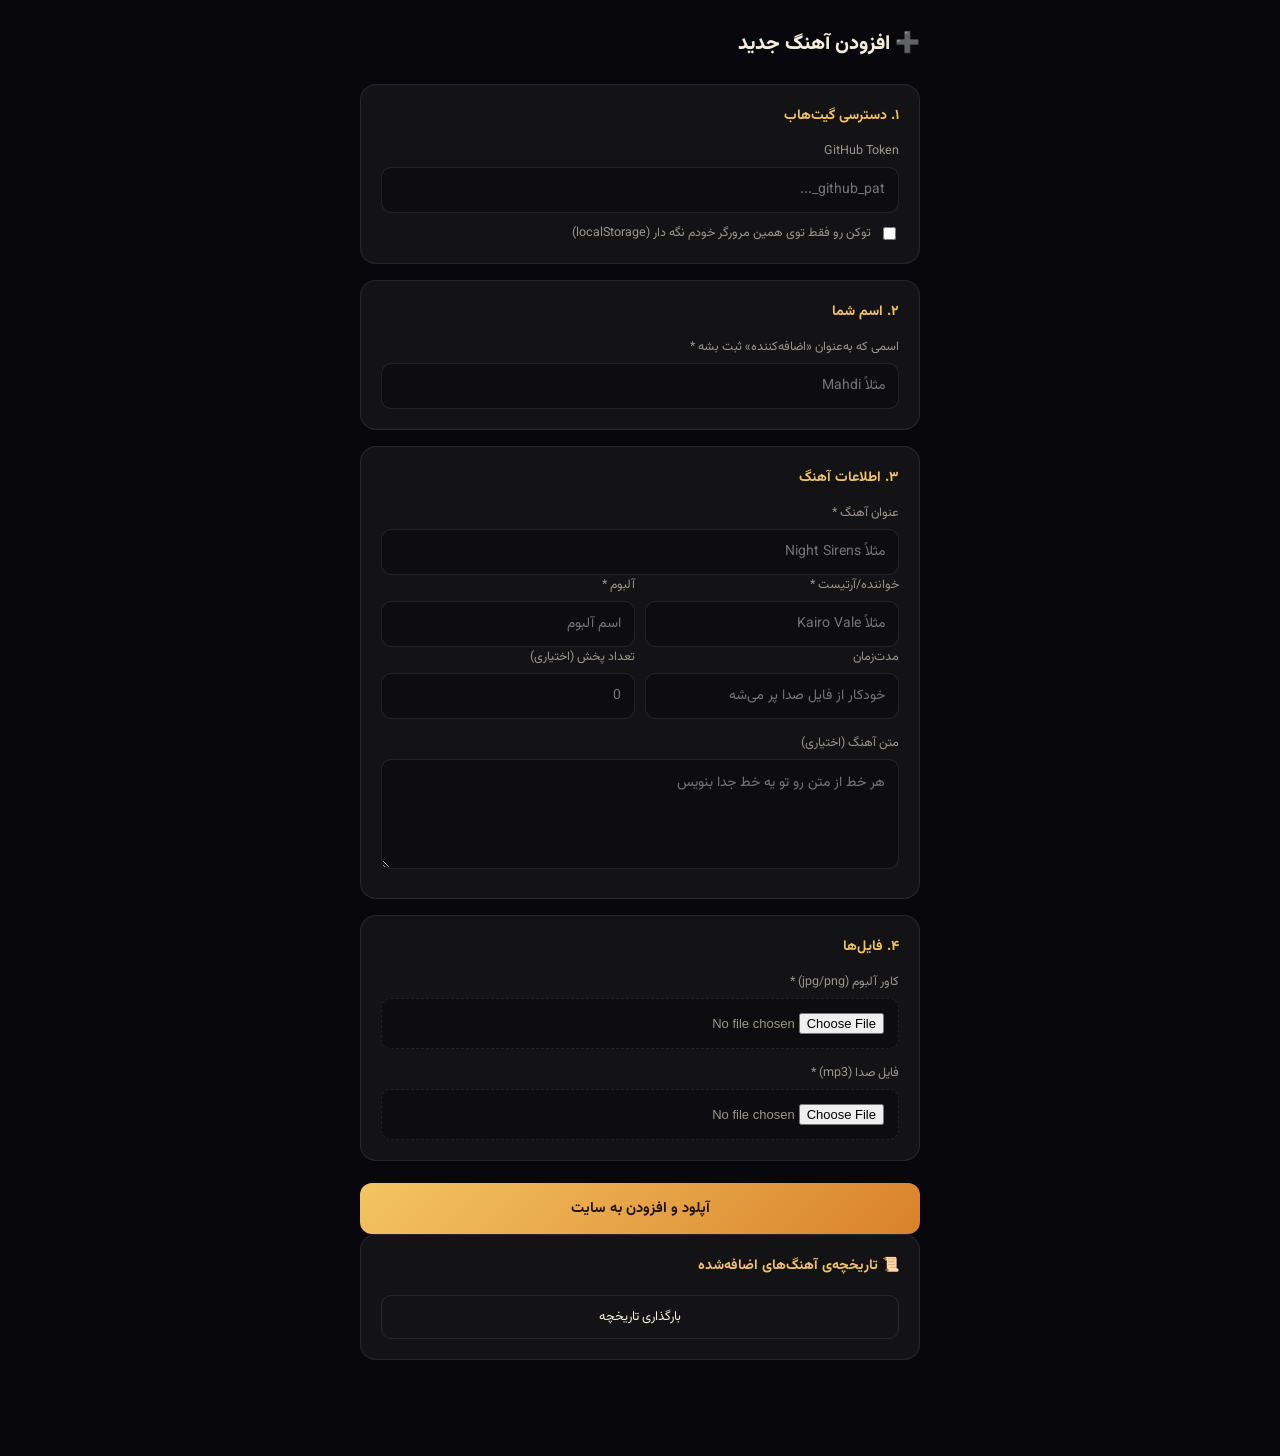
<file: admin.html>
<!DOCTYPE html>
<html lang="fa" dir="rtl">
<head>
<meta charset="UTF-8">
<meta name="viewport" content="width=device-width, initial-scale=1.0">
<meta name="robots" content="noindex, nofollow">
<title>BXMUSIC — Admin: Add Song</title>
<link rel="preconnect" href="https://fonts.googleapis.com">
<link href="https://fonts.googleapis.com/css2?family=Vazirmatn:wght@400;500;600;700;800&display=swap" rel="stylesheet">
<style>
  :root{
    --bg:#08080c; --panel:#131316; --border:rgba(255,255,255,.09);
    --gold-1:#f4c463; --gold-2:#d9822b; --cream:#f3ede0; --faint:#9a958d;
    --red:#f5567a; --green:#34d1a0;
  }
  *{ box-sizing:border-box; }
  body{
    margin:0; min-height:100vh; background:var(--bg); color:var(--cream);
    font-family:'Vazirmatn',sans-serif; padding:28px 16px 80px;
  }
  .wrap{ max-width:560px; margin:0 auto; }
  h1{ font-size:20px; font-weight:800; margin:0 0 24px; }

  .card{
    background:var(--panel); border:1px solid var(--border); border-radius:16px;
    padding:20px; margin-bottom:16px;
  }
  .card h2{ font-size:14px; font-weight:700; margin:0 0 14px; color:var(--gold-1); }

  label{ display:block; font-size:12.5px; color:var(--faint); margin:14px 0 6px; }
  label:first-of-type{ margin-top:0; }
  input[type=text], input[type=password]{
    width:100%; background:#0d0d10; border:1px solid var(--border); color:var(--cream);
    border-radius:10px; padding:11px 13px; font-family:inherit; font-size:14px;
  }
  input[type=text]:focus, input[type=password]:focus{ outline:none; border-color:var(--gold-1); }
  textarea{
    width:100%; background:#0d0d10; border:1px solid var(--border); color:var(--cream);
    border-radius:10px; padding:11px 13px; font-family:inherit; font-size:14px;
    resize:vertical; min-height:110px; line-height:1.8;
  }
  textarea:focus{ outline:none; border-color:var(--gold-1); }
  input[type=file]{
    width:100%; font-size:13px; color:var(--faint);
    background:#0d0d10; border:1px dashed var(--border); border-radius:10px; padding:14px;
  }
  .row2{ display:flex; gap:10px; }
  .row2 > div{ flex:1; }

  .btn{
    width:100%; padding:14px; border:none; border-radius:12px;
    font-family:inherit; font-size:14.5px; font-weight:700; cursor:pointer;
    background:linear-gradient(135deg,var(--gold-1),var(--gold-2)); color:#20140a;
    margin-top:6px; transition:filter .15s, transform .15s;
  }
  .btn:hover{ filter:brightness(1.08); transform:translateY(-1px); }
  .btn:disabled{ opacity:.5; cursor:not-allowed; transform:none; }

  .log{
    font-size:12.5px; font-family:monospace; direction:ltr; text-align:left;
    background:#0d0d10; border:1px solid var(--border); border-radius:10px;
    padding:12px; margin-top:16px; max-height:220px; overflow-y:auto; display:none;
    line-height:1.9;
  }
  .log .ok{ color:var(--green); }
  .log .err{ color:var(--red); }
  .log .pending{ color:var(--gold-1); }

  .toggle-remember{ display:flex; align-items:center; gap:8px; font-size:12px; color:var(--faint); margin-top:10px; }

  /* step progress + spinner shown while uploading */
  .steps{ display:none; gap:8px; margin-top:16px; }
  .step{
    flex:1; text-align:center; padding:10px 4px; border-radius:10px;
    background:#0d0d10; border:1px solid var(--border);
    font-size:11.5px; color:var(--faint); transition:all .3s ease;
    display:flex; flex-direction:column; align-items:center; gap:6px;
  }
  .step .dot{ width:18px; height:18px; border-radius:50%; border:2px solid var(--border); position:relative; }
  .step.active{ border-color:var(--gold-1); color:var(--gold-1); }
  .step.active .dot{
    border-color:var(--gold-1); border-top-color:transparent;
    animation:spin .8s linear infinite;
  }
  .step.done{ border-color:var(--green); color:var(--green); }
  .step.done .dot{ border-color:var(--green); background:var(--green); }
  .step.done .dot::after{
    content:''; position:absolute; inset:0; margin:auto;
    width:5px; height:9px; border:solid #08080c; border-width:0 2px 2px 0;
    transform:translate(0,-1px) rotate(45deg);
  }
  @keyframes spin{ to{ transform:rotate(360deg); } }

  .log .pending::before{ content:'● '; animation:pulse 1s ease-in-out infinite; }
  @keyframes pulse{ 0%,100%{ opacity:1; } 50%{ opacity:.3; } }

  .hist-row{
    display:flex; justify-content:space-between; align-items:center; gap:10px;
    padding:11px 4px; border-bottom:1px solid var(--border); font-size:13px;
  }
  .hist-row:last-child{ border-bottom:none; }
  .hist-song{ font-weight:600; }
  .hist-artist{ color:var(--faint); font-size:12px; }
  .hist-meta{ text-align:left; font-size:11.5px; color:var(--faint); direction:ltr; white-space:nowrap; }
  .hist-meta b{ color:var(--gold-1); }
  .hist-empty{ font-size:13px; color:var(--faint); text-align:center; padding:10px 0; }
  .btn-secondary{
    width:100%; padding:11px; border-radius:10px; border:1px solid var(--border);
    background:transparent; color:var(--cream); font-family:inherit; font-size:13px;
    cursor:pointer; margin-top:4px;
  }
  .btn-secondary:hover{ border-color:var(--gold-1); color:var(--gold-1); }
</style>
</head>
<body>
<div class="wrap">

  <h1>➕ افزودن آهنگ جدید</h1>

  <div class="card">
    <h2>۱. دسترسی گیت‌هاب</h2>
    <label>GitHub Token</label>
    <input type="password" id="ghToken" placeholder="github_pat_...">
    <div class="toggle-remember">
      <input type="checkbox" id="rememberToken">
      <label for="rememberToken" style="margin:0;">توکن رو فقط توی همین مرورگر خودم نگه دار (localStorage)</label>
    </div>
  </div>

  <div class="card">
    <h2>۲. اسم شما</h2>
    <label>اسمی که به‌عنوان «اضافه‌کننده» ثبت بشه *</label>
    <input type="text" id="fAdminName" placeholder="مثلاً Mahdi">
  </div>

  <div class="card">
    <h2>۳. اطلاعات آهنگ</h2>
    <label>عنوان آهنگ *</label>
    <input type="text" id="fTitle" placeholder="مثلاً Night Sirens">

    <div class="row2">
      <div>
        <label>خواننده/آرتیست *</label>
        <input type="text" id="fArtist" placeholder="مثلاً Kairo Vale">
      </div>
      <div>
        <label>آلبوم *</label>
        <input type="text" id="fAlbum" list="albumList" placeholder="اسم آلبوم">
        <datalist id="albumList"></datalist>
      </div>
    </div>

    <div class="row2">
      <div>
        <label>مدت‌زمان</label>
        <input type="text" id="fDur" placeholder="خودکار از فایل صدا پر می‌شه">
      </div>
      <div>
        <label>تعداد پخش (اختیاری)</label>
        <input type="text" id="fPlays" placeholder="0">
      </div>
    </div>

    <label>متن آهنگ (اختیاری)</label>
    <textarea id="fLyrics" placeholder="هر خط از متن رو تو یه خط جدا بنویس"></textarea>
  </div>

  <div class="card">
    <h2>۴. فایل‌ها</h2>
    <label>کاور آلبوم (jpg/png) *</label>
    <input type="file" id="fCover" accept="image/*">

    <label>فایل صدا (mp3) *</label>
    <input type="file" id="fAudio" accept="audio/*">
  </div>

  <button class="btn" id="submitBtn" onclick="submitSong()">آپلود و افزودن به سایت</button>

  <div class="steps" id="steps">
    <div class="step" id="step1"><div class="dot"></div>کاور</div>
    <div class="step" id="step2"><div class="dot"></div>صدا</div>
    <div class="step" id="step3"><div class="dot"></div>کاتالوگ</div>
  </div>

  <div class="log" id="log"></div>

  <div class="card">
    <h2>📜 تاریخچه‌ی آهنگ‌های اضافه‌شده</h2>
    <button class="btn-secondary" id="histBtn" onclick="loadHistory()">بارگذاری تاریخچه</button>
    <div id="histList"></div>
  </div>

</div>

<script>
const REPO_OWNER = 'Mahdi-Behrouzi';
const REPO_NAME  = 'BXMUSIC';
const BRANCH     = 'main';
const API = `https://api.github.com/repos/${REPO_OWNER}/${REPO_NAME}/contents`;

const tokenEl = document.getElementById('ghToken');
const rememberEl = document.getElementById('rememberToken');
const nameEl = document.getElementById('fAdminName');
const logEl = document.getElementById('log');
const stepsEl = document.getElementById('steps');

// restore a remembered token, if the admin opted in previously
if (localStorage.getItem('bx_admin_token')) {
  tokenEl.value = localStorage.getItem('bx_admin_token');
  rememberEl.checked = true;
}
// the admin's name is not sensitive — always remember it once entered
if (localStorage.getItem('bx_admin_name')) {
  nameEl.value = localStorage.getItem('bx_admin_name');
}

function setStep(n, state){
  // n: 1|2|3, state: 'active' | 'done'
  const el = document.getElementById('step'+n);
  el.classList.remove('active','done');
  el.classList.add(state);
}
function resetSteps(){
  stepsEl.style.display = 'flex';
  [1,2,3].forEach(n => document.getElementById('step'+n).classList.remove('active','done'));
}

function log(msg, cls){
  logEl.style.display = 'block';
  const line = document.createElement('div');
  if(cls) line.className = cls;
  line.textContent = msg;
  logEl.appendChild(line);
  logEl.scrollTop = logEl.scrollHeight;
}

// auto-read duration from the chosen audio file
document.getElementById('fAudio').addEventListener('change', function(e){
  const file = e.target.files[0];
  if(!file) return;
  const url = URL.createObjectURL(file);
  const a = new Audio(url);
  a.addEventListener('loadedmetadata', function(){
    const total = Math.round(a.duration);
    const m = Math.floor(total/60), s = String(total%60).padStart(2,'0');
    document.getElementById('fDur').value = `${m}:${s}`;
    URL.revokeObjectURL(url);
  });
});

// best-effort album suggestions, purely convenience — failure here is harmless
async function loadAlbumSuggestions(token){
  try{
    const res = await fetch(`${API}/js/data/songs.js?ref=${BRANCH}`, { headers: authHeaders(token) });
    if(!res.ok) return;
    const data = await res.json();
    const text = decodeURIComponent(escape(atob(data.content.replace(/\n/g,''))));
    const albums = [...new Set([...text.matchAll(/album\s*:\s*"([^"]+)"/g)].map(m => m[1]))];
    const dl = document.getElementById('albumList');
    dl.innerHTML = albums.map(a => `<option value="${a.replace(/"/g,'&quot;')}">`).join('');
  }catch(e){ /* suggestions are optional, ignore failures */ }
}

function authHeaders(token){
  return { 'Authorization': `token ${token}`, 'Accept': 'application/vnd.github+json' };
}

function fileToBase64(file){
  return new Promise((resolve, reject) => {
    const reader = new FileReader();
    reader.onload = () => resolve(reader.result.split(',')[1]);
    reader.onerror = reject;
    reader.readAsDataURL(file);
  });
}

// create or update a file in the repo via the Contents API
async function putFile(token, path, base64Content, commitMessage){
  let sha = undefined;
  const getRes = await fetch(`${API}/${encodeURIComponent(path).replace(/%2F/g,'/')}?ref=${BRANCH}`, { headers: authHeaders(token) });
  if(getRes.status === 200){
    const existing = await getRes.json();
    sha = existing.sha;
  }
  const putRes = await fetch(`${API}/${encodeURIComponent(path).replace(/%2F/g,'/')}`, {
    method:'PUT',
    headers: { ...authHeaders(token), 'Content-Type':'application/json' },
    body: JSON.stringify({
      message: commitMessage,
      content: base64Content,
      branch: BRANCH,
      ...(sha ? { sha } : {})
    })
  });
  if(!putRes.ok){
    const err = await putRes.json().catch(()=>({}));
    throw new Error(err.message || `GitHub API error (${putRes.status}) on ${path}`);
  }
  return putRes.json();
}

function esc(str){
  return String(str).replace(/\\/g,'\\\\').replace(/"/g,'\\"');
}

async function submitSong(){
  const token   = tokenEl.value.trim();
  const adminName = nameEl.value.trim();
  const title   = document.getElementById('fTitle').value.trim();
  const artist  = document.getElementById('fArtist').value.trim();
  const album   = document.getElementById('fAlbum').value.trim();
  const dur     = document.getElementById('fDur').value.trim();
  const plays   = document.getElementById('fPlays').value.trim();
  const lyricsRaw = document.getElementById('fLyrics').value;
  const coverFile = document.getElementById('fCover').files[0];
  const audioFile = document.getElementById('fAudio').files[0];

  if(!token) return log('⛔ توکن گیت‌هاب رو وارد کن.', 'err');
  if(!adminName) return log('⛔ اسم خودت رو وارد کن.', 'err');
  if(!title || !artist || !album) return log('⛔ عنوان، خواننده و آلبوم الزامی‌ان.', 'err');
  if(!coverFile) return log('⛔ عکس کاور رو انتخاب کن.', 'err');
  if(!audioFile) return log('⛔ فایل صدا رو انتخاب کن.', 'err');

  if(rememberEl.checked) localStorage.setItem('bx_admin_token', token);
  else localStorage.removeItem('bx_admin_token');
  localStorage.setItem('bx_admin_name', adminName);

  const btn = document.getElementById('submitBtn');
  btn.disabled = true;
  logEl.innerHTML = '';
  resetSteps();

  try{
    const coverExt = coverFile.name.split('.').pop();
    const coverPath = `images/${title}.${coverExt}`;
    const audioPath = `audio/${title}.mp3`;

    setStep(1,'active');
    log('⏳ در حال آپلود کاور...', 'pending');
    const coverB64 = await fileToBase64(coverFile);
    await putFile(token, coverPath, coverB64, `Add cover for "${title}" (by ${adminName})`);
    setStep(1,'done');
    log('✔ کاور آپلود شد: ' + coverPath, 'ok');

    setStep(2,'active');
    log('⏳ در حال آپلود فایل صدا (ممکنه کمی طول بکشه)...', 'pending');
    const audioB64 = await fileToBase64(audioFile);
    await putFile(token, audioPath, audioB64, `Add audio for "${title}" (by ${adminName})`);
    setStep(2,'done');
    log('✔ فایل صدا آپلود شد: ' + audioPath, 'ok');

    setStep(3,'active');
    log('⏳ در حال آپدیت کاتالوگ آهنگ‌ها...', 'pending');
    const songsRes = await fetch(`${API}/js/data/songs.js?ref=${BRANCH}`, { headers: authHeaders(token) });
    if(!songsRes.ok) throw new Error('نتونستم songs.js رو بخونم.');
    const songsData = await songsRes.json();
    const currentText = decodeURIComponent(escape(atob(songsData.content.replace(/\n/g,''))));

    if(!currentText.includes('\n];')){
      throw new Error('ساختار songs.js عوض شده و پیدا نکردم کجا اضافه کنم — دستی چک کن.');
    }

    const lyricsLines = lyricsRaw.split('\n').map(l => l.trim()).filter(Boolean);
    const lyricsArr = '[' + lyricsLines.map(l => `"${esc(l)}"`).join(',') + ']';

    const newEntryLines = [
      '  {',
      `    title:"${esc(title)}",`,
      `    artist:"${esc(artist)}",`,
      `    album:"${esc(album)}",`,
      dur ? `    dur:"${esc(dur)}",` : null,
      plays ? `    plays:"${esc(plays)}",` : null,
      `    lyrics:${lyricsArr},`,
      '    isUpload:true,',
      `    audioUrl:"${esc(audioPath)}",`,
      `    cover:"${esc(coverPath)}"`,
      '  },'
    ].filter(Boolean).join('\n');

    const updatedText = currentText.replace('\n];', `\n${newEntryLines}\n];`);
    const updatedB64 = btoa(unescape(encodeURIComponent(updatedText)));

    await putFile(token, 'js/data/songs.js', updatedB64, `Add song: ${title} — ${artist} (by ${adminName})`);
    setStep(3,'done');
    log('✔ کاتالوگ آپدیت شد.', 'ok');

    log('🎉 تمام شد! ظرف یکی‌دو دقیقه سایت با آهنگ جدید دوباره منتشر می‌شه.', 'ok');
    loadHistory();
  }catch(err){
    log('⛔ خطا: ' + err.message, 'err');
  }finally{
    btn.disabled = false;
  }
}

// history is read straight from git commit history — no separate storage needed,
// and none of this ever touches the public songs.js content
async function loadHistory(){
  const token = tokenEl.value.trim();
  const listEl = document.getElementById('histList');
  const btn = document.getElementById('histBtn');
  if(!token){ listEl.innerHTML = '<div class="hist-empty">اول توکن رو وارد کن.</div>'; return; }

  btn.disabled = true;
  btn.textContent = 'در حال بارگذاری...';
  try{
    const res = await fetch(
      `https://api.github.com/repos/${REPO_OWNER}/${REPO_NAME}/commits?path=js/data/songs.js&per_page=30`,
      { headers: authHeaders(token) }
    );
    if(!res.ok) throw new Error('نتونستم تاریخچه رو بگیرم.');
    const commits = await res.json();

    const rows = commits.map(c => {
      const m = c.commit.message.match(/^Add song:\s*(.+?)\s*—\s*(.+?)\s*\(by\s*(.+?)\)$/);
      if(!m) return null;
      const [, title, artist, by] = m;
      const date = new Date(c.commit.author.date);
      const dateStr = date.toLocaleString('fa-IR', { dateStyle:'medium', timeStyle:'short' });
      return `<div class="hist-row">
        <div><div class="hist-song">${title}</div><div class="hist-artist">${artist}</div></div>
        <div class="hist-meta"><b>${by}</b><br>${dateStr}</div>
      </div>`;
    }).filter(Boolean);

    listEl.innerHTML = rows.length ? rows.join('') : '<div class="hist-empty">هنوز آهنگی از طریق این پنل اضافه نشده.</div>';
  }catch(err){
    listEl.innerHTML = `<div class="hist-empty">⛔ ${err.message}</div>`;
  }finally{
    btn.disabled = false;
    btn.textContent = 'بارگذاری تاریخچه';
  }
}

tokenEl.addEventListener('blur', () => {
  if(tokenEl.value.trim()) loadAlbumSuggestions(tokenEl.value.trim());
});
</script>
</body>
</html>
</file>
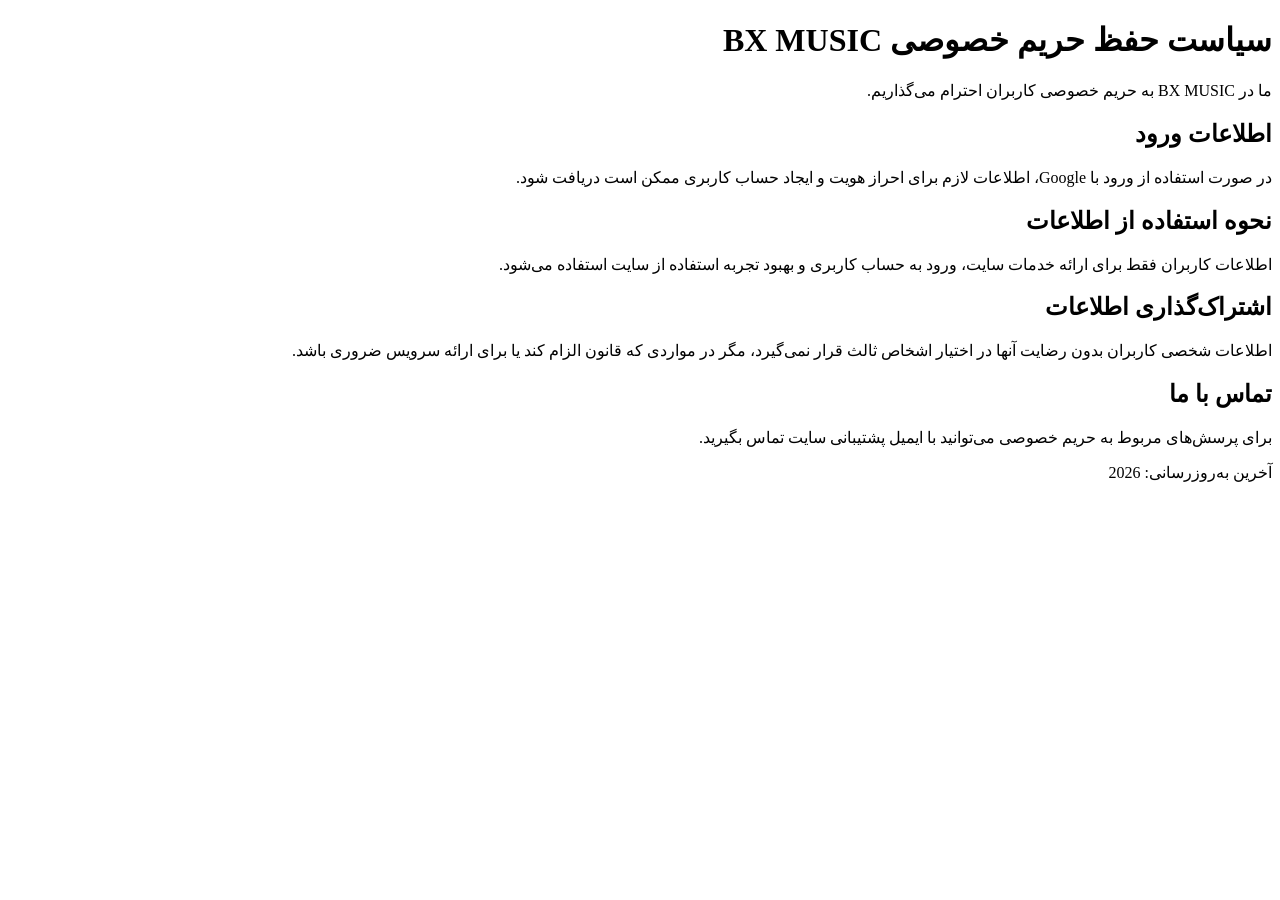
<file: privacy.html>
<!DOCTYPE html>
<html lang="fa" dir="rtl">
<head>
  <meta charset="UTF-8">
  <meta name="viewport" content="width=device-width, initial-scale=1.0">
  <title>Privacy Policy - BX MUSIC</title>
</head>
<body>
  <h1>سیاست حفظ حریم خصوصی BX MUSIC</h1>

  <p>
    ما در BX MUSIC به حریم خصوصی کاربران احترام می‌گذاریم.
  </p>

  <h2>اطلاعات ورود</h2>
  <p>
    در صورت استفاده از ورود با Google، اطلاعات لازم برای احراز هویت
    و ایجاد حساب کاربری ممکن است دریافت شود.
  </p>

  <h2>نحوه استفاده از اطلاعات</h2>
  <p>
    اطلاعات کاربران فقط برای ارائه خدمات سایت، ورود به حساب کاربری
    و بهبود تجربه استفاده از سایت استفاده می‌شود.
  </p>

  <h2>اشتراک‌گذاری اطلاعات</h2>
  <p>
    اطلاعات شخصی کاربران بدون رضایت آنها در اختیار اشخاص ثالث قرار
    نمی‌گیرد، مگر در مواردی که قانون الزام کند یا برای ارائه سرویس
    ضروری باشد.
  </p>

  <h2>تماس با ما</h2>
  <p>
    برای پرسش‌های مربوط به حریم خصوصی می‌توانید با ایمیل پشتیبانی سایت
    تماس بگیرید.
  </p>

  <p>آخرین به‌روزرسانی: 2026</p>
</body>
</html>
</file>
